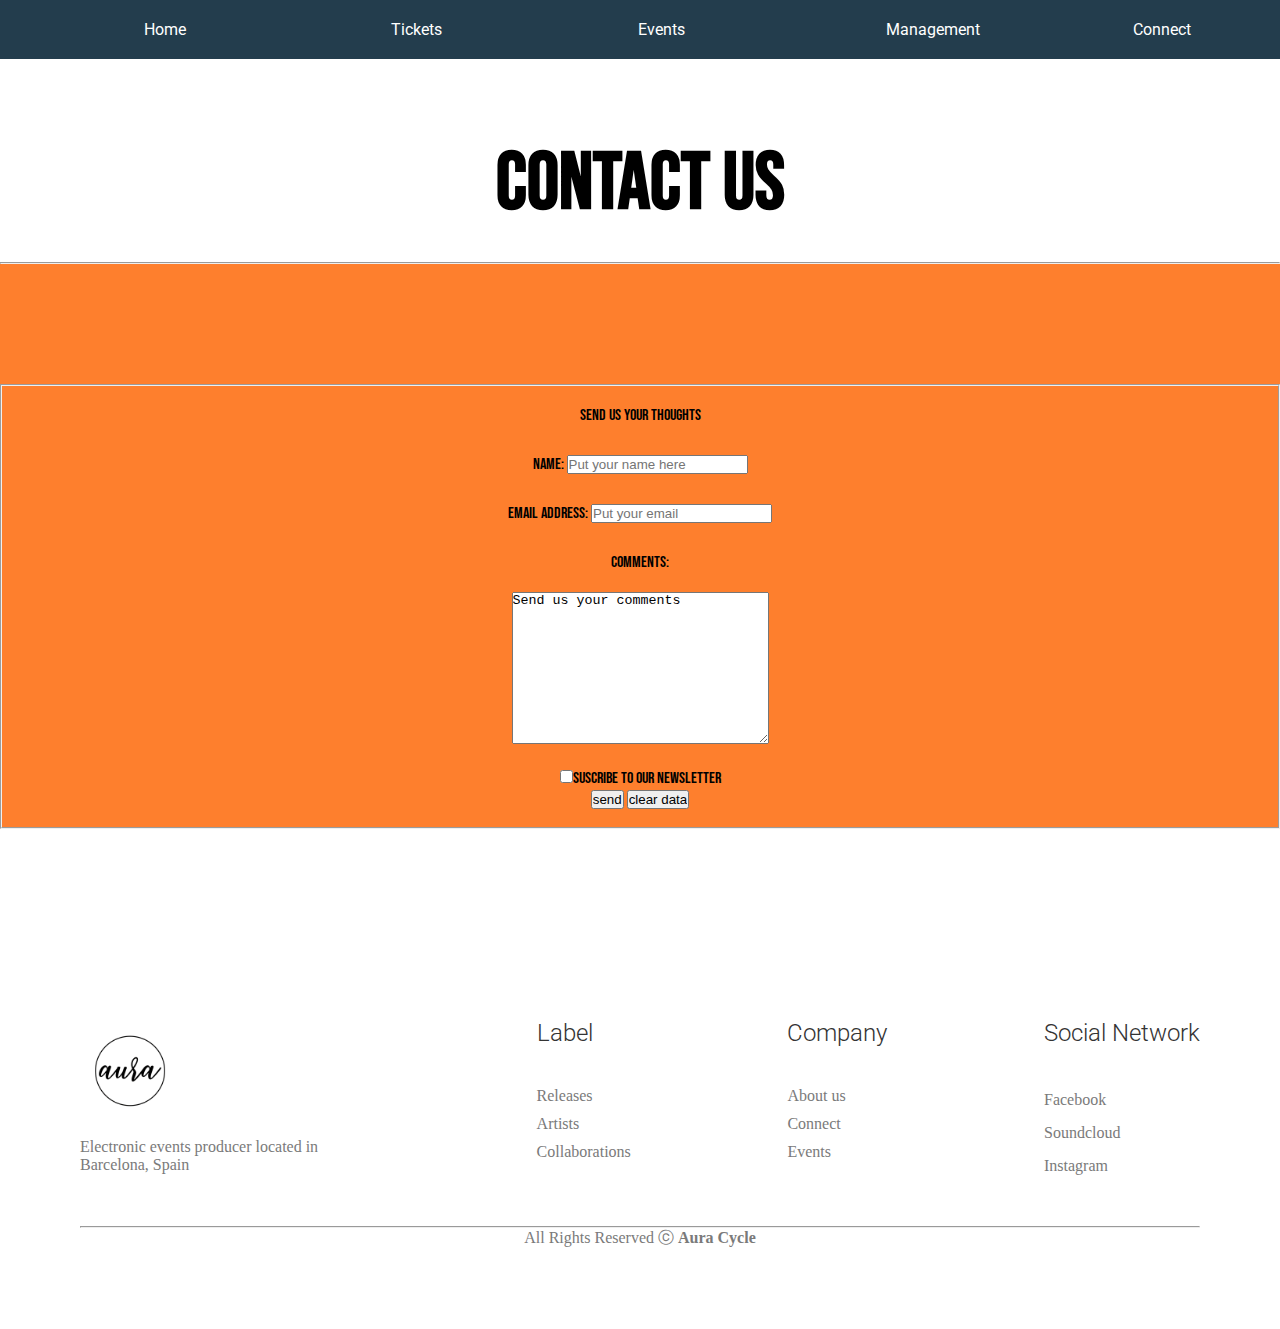
<file: aura/connect.html>
<!doctype html>
<html lang="en">
  <head>
    <meta charset="utf-8">
    <meta name="viewport" content="width=device-width, initial-scale=1">

    <link href="https://cdn.jsdelivr.net/npm/bootstrap@5.1.3/dist/css/bootstrap.min.css" rel="stylesheet" integrity="sha384-1BmE4kWBq78iYhFldvKuhfTAU6auU8tT94WrHftjDbrCEXSU1oBoqyl2QvZ6jIW3" crossorigin="anonymous">
    <link href="https://fonts.googleapis.com/css2?family=Bebas+Neue&family=Open+Sans:wght@300&family=Yuji+Syuku&display=swap" rel="stylesheet">
    <link rel="preconnect" href="https://fonts.googleapis.com">
    <link rel="preconnect" href="https://fonts.gstatic.com" crossorigin>
    <link href="https://fonts.googleapis.com/css2?family=Roboto:wght@100&display=swap" rel="stylesheet">
    <link rel="shortcut icon" type="image.png" href="../../Assets/favicon.png">
    <link rel="stylesheet" href="../sass/main.css">
    <title>Connect</title>
  </head>
  <body class="fondo">
     <header class="header">
        <nav class="header_nav">
          <ul class="header_list">
            <li class="header_item"><a href="../index.html">Home</a></li>
            <li class="header_item"><a href="tickets.html">Tickets</a></li>
            <li class="header_item"><a href="events.html">Events</a></li>
            <li class="header_item"><a href="management.html">Management</a></li>
            <li class="header_item"><a href="connect.html">Connect</a></li>
          </ul>
        </nav> 
     </header> 
        <br>
        <br>
    <div class="connect__title">
      <h1>Contact Us</h1>
    </div>  
    <hr>
      <nav class="fondoform">
        <form action="#" method=get enctype="text/plain" class="fondoform">
            <fieldset>
                <div class="commentscolortext">
                <legend>Send Us Your Thoughts</legend>
                </div>
                <div class="commentscolortext">
                <label for="info-personal">Name:</laberl>
                <input type="text" name="user-info" id="info-personal" placeholder="Put your name here">
                </label>
                </div>
                <div class="commentscolortext">
                <label for="info-personal">Email address:</laberl>
                <input type="text" name="user-info" id="info-personal" placeholder="Put your email">
                </div>
                <div class="commentscolortext">
                    <label for="comentarios">Comments:</label>
                </div>
                <textarea name="comments" rows="10" cols="30">Send us your comments</textarea>
                <div class="commentscolortext">
                <input type="checkbox" name="subscribe" value="1/2">Suscribe to our newsletter
                </div>
                <input type="submit" value="send" class="btn_submit">
                <input type="reset" value="clear data" class="btn_clear">
            </fieldset>
        
        </form>  
      </nav>  
      <footer class="footer">
        <div class="container__footer">
            <div class="box__footer">
                <div class="logo">
                    <img src="../assets/favicon.png" alt="imagenlogo" width="100" height="100"> 
                </div>
                <div class="terms">
                    <p>Electronic events producer located in Barcelona, ​​Spain</p>
                </div>
            </div>
            <div class="box__footer">
                <h2>Label</h2>
                <a href="#">Releases</a>
                <a href="#">Artists</a>
                <a href="#">Collaborations</a>
            </div>
            <div class="box__footer">
                <h2>Company</h2>
                <a href="#">About us</a>
                <a href="#">Connect</a>
                <a href="#">Events</a>
            </div>
            <div class="box__footer">
                <h2>Social Network</h2>
                <a href="#"><i class="fab fa-facebook-square"></i>Facebook</a>
                <a href="#"><i class="fab fa-soundcloud"></i>Soundcloud</a>
                <a href="#"><i class="fab fa-instagram-square"></i>Instagram</a>
            </div>
        </div>
        <div class="box__copyright">
            <hr>
            <p>All Rights Reserved ⓒ <b>Aura Cycle</b></p>
        </div>
    </footer>


    <script src="https://cdn.jsdelivr.net/npm/bootstrap@5.1.3/dist/js/bootstrap.bundle.min.js" integrity="sha384-ka7Sk0Gln4gmtz2MlQnikT1wXgYsOg+OMhuP+IlRH9sENBO0LRn5q+8nbTov4+1p" crossorigin="anonymous"></script>

  </body>
</html>
</file>
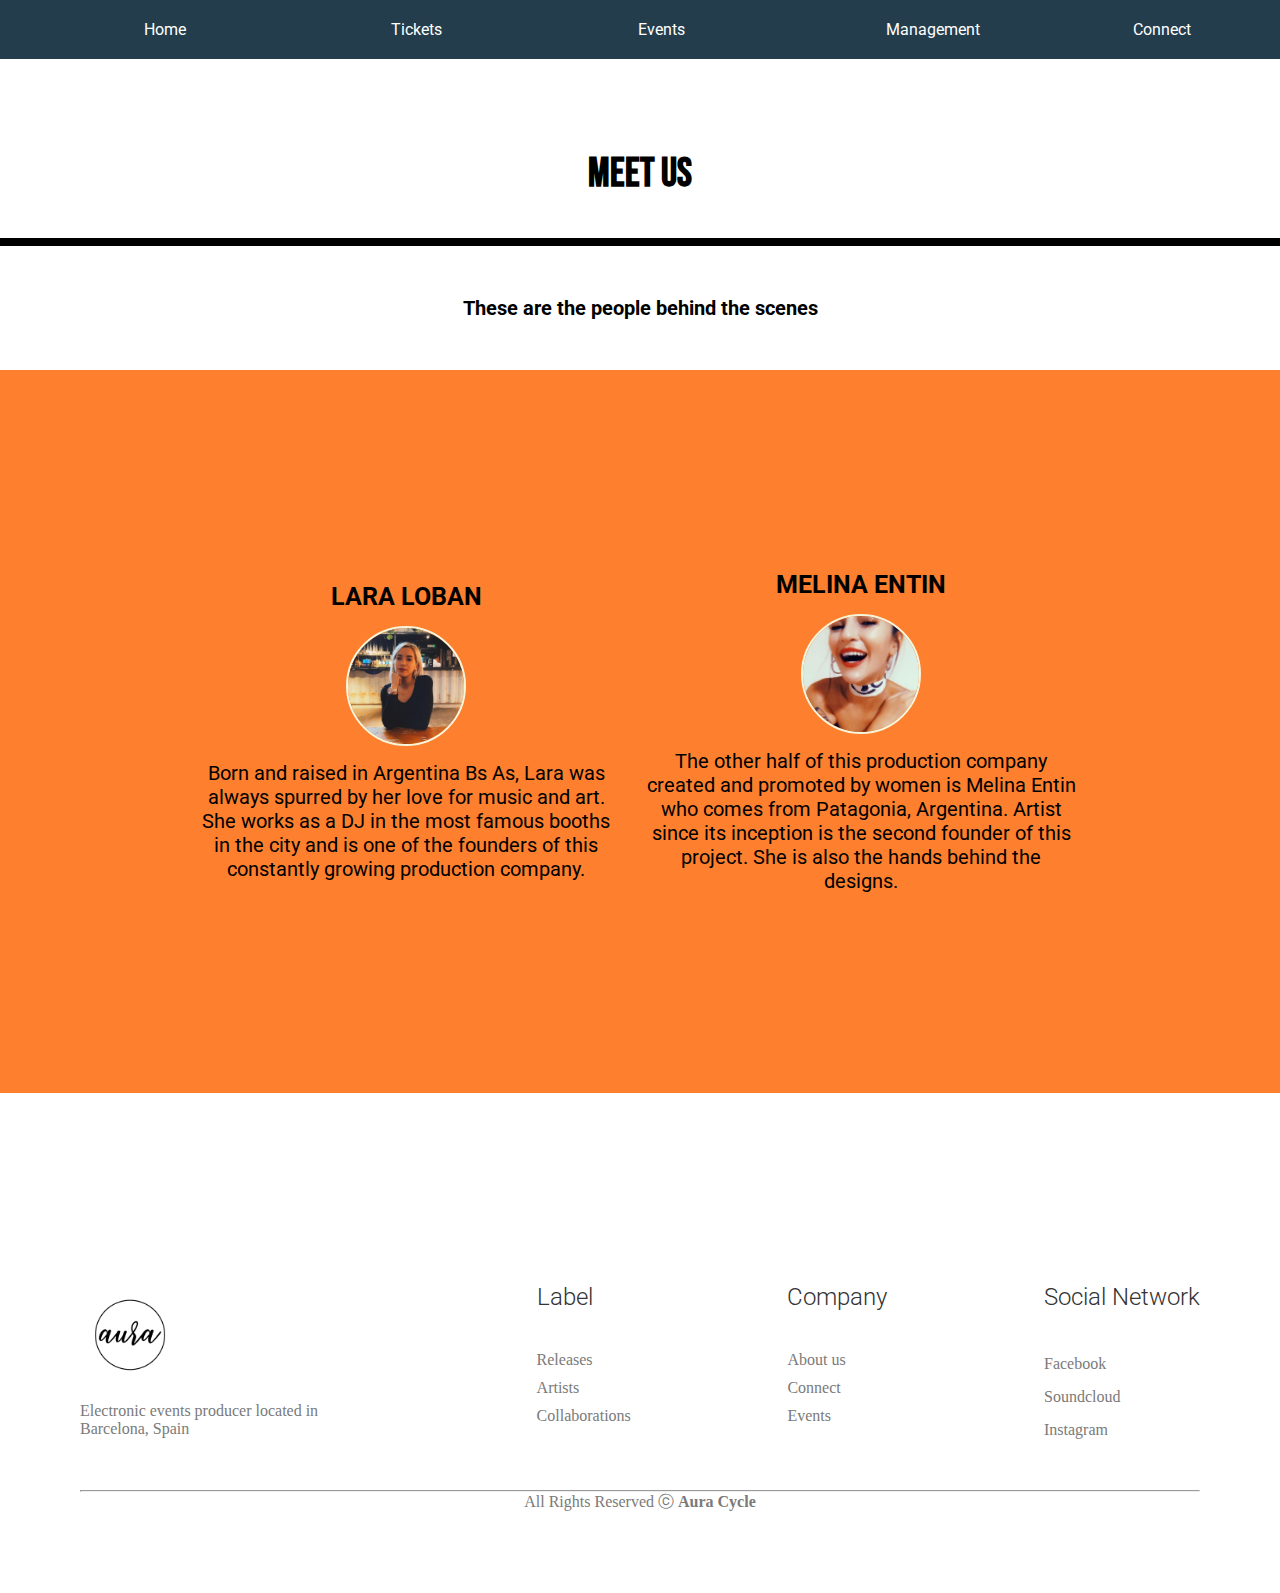
<file: aura/management.html>
<!doctype html>
<html lang="en">
  <head>
    <meta charset="utf-8">
    <meta name="viewport" content="width=device-width, initial-scale=1">

    <link href="https://cdn.jsdelivr.net/npm/bootstrap@5.1.3/dist/css/bootstrap.min.css" rel="stylesheet" integrity="sha384-1BmE4kWBq78iYhFldvKuhfTAU6auU8tT94WrHftjDbrCEXSU1oBoqyl2QvZ6jIW3" crossorigin="anonymous">
    <link href="https://fonts.googleapis.com/css2?family=Bebas+Neue&family=Open+Sans:wght@300&family=Yuji+Syuku&display=swap" rel="stylesheet">
    <link rel="preconnect" href="https://fonts.googleapis.com">
    <link rel="preconnect" href="https://fonts.gstatic.com" crossorigin>
    <link href="https://fonts.googleapis.com/css2?family=Roboto:wght@100&display=swap" rel="stylesheet">
    <link rel="shortcut icon" type="image.png" href="../../Assets/favicon.png">
    <link rel="stylesheet" href="../sass/main.css">
    <title>Management</title>
  </head>
  <body class="fondo"> 
      <header class="header">
          <nav class="header_nav">
            <ul class="header_list">
              <li class="header_item"><a href="../index.html">Home</a></li>
              <li class="header_item"><a href="./tickets.html">Tickets</a></li>
              <li class="header_item"><a href="events.html">Events</a></li>
              <li class="header_item"><a href="management.html">Management</a></li>
              <li class="header_item"><a href="connect.html">Connect</a></li>
            </ul>  
        </nav>
      </header>  
      <div>
        <section>
            <h2 class="miembros_title">Meet us</h2>
            <hr class="separador">
            <h3 class="miembros_subtitle">These are the people behind the scenes</h3>
            <div class="miembros_contenedor">
                <div class="miembros">
                    <h3 class="miembros_nombres">LARA LOBAN</h3>
                    <img class="miembros_img" src="../../assets/aecbdadd-9a11-4bb9-8f0c-fd0fa069fa34.jpeg" alt="membersimage">
                    <p class="miembros_parrafo">Born and raised in Argentina Bs As, Lara was always spurred by her love for music and art. She works as a DJ in the most famous booths in the city and is one of the founders of this constantly growing production company.</p>
                </div>
                <div class="miembros">
                    <h3 class="miembros_nombres">MELINA ENTIN</h3>
                    <img class="miembros_img" src="../../assets/merli.jpeg" alt="membersimage">
                    <p class="miembros_parrafo">The other half of this production company created and promoted by women is Melina Entin who comes from Patagonia, Argentina. Artist since its inception is the second founder of this project. She is also the hands behind the designs.</p>
                </div>
            </div>
        </section>
      </div>  
        <footer class="footer">
          <div class="container__footer">
              <div class="box__footer">
                  <div class="logo">
                      <img src="../assets/favicon.png" alt="imagenlogo" width="100" height="100"> 
                  </div>
                  <div class="terms">
                      <p>Electronic events producer located in Barcelona, ​​Spain</p>
                  </div>
              </div>
              <div class="box__footer">
                  <h2>Label</h2>
                  <a href="#">Releases</a>
                  <a href="#">Artists</a>
                  <a href="#">Collaborations</a>
              </div>
              <div class="box__footer">
                  <h2>Company</h2>
                  <a href="#">About us</a>
                  <a href="#">Connect</a>
                  <a href="#">Events</a>
              </div>
              <div class="box__footer">
                  <h2>Social Network</h2>
                  <a href="#"><i class="fab fa-facebook-square"></i>Facebook</a>
                  <a href="#"><i class="fab fa-soundcloud"></i>Soundcloud</a>
                  <a href="#"><i class="fab fa-instagram-square"></i>Instagram</a>
              </div>
          </div>
          <div class="box__copyright">
              <hr>
              <p>All Rights Reserved ⓒ <b>Aura Cycle</b></p>
          </div>
      </footer>
     <script src="https://cdn.jsdelivr.net/npm/bootstrap@5.1.3/dist/js/bootstrap.bundle.min.js" integrity="sha384-ka7Sk0Gln4gmtz2MlQnikT1wXgYsOg+OMhuP+IlRH9sENBO0LRn5q+8nbTov4+1p" crossorigin="anonymous"></script>
    </body>
</html>
</file>
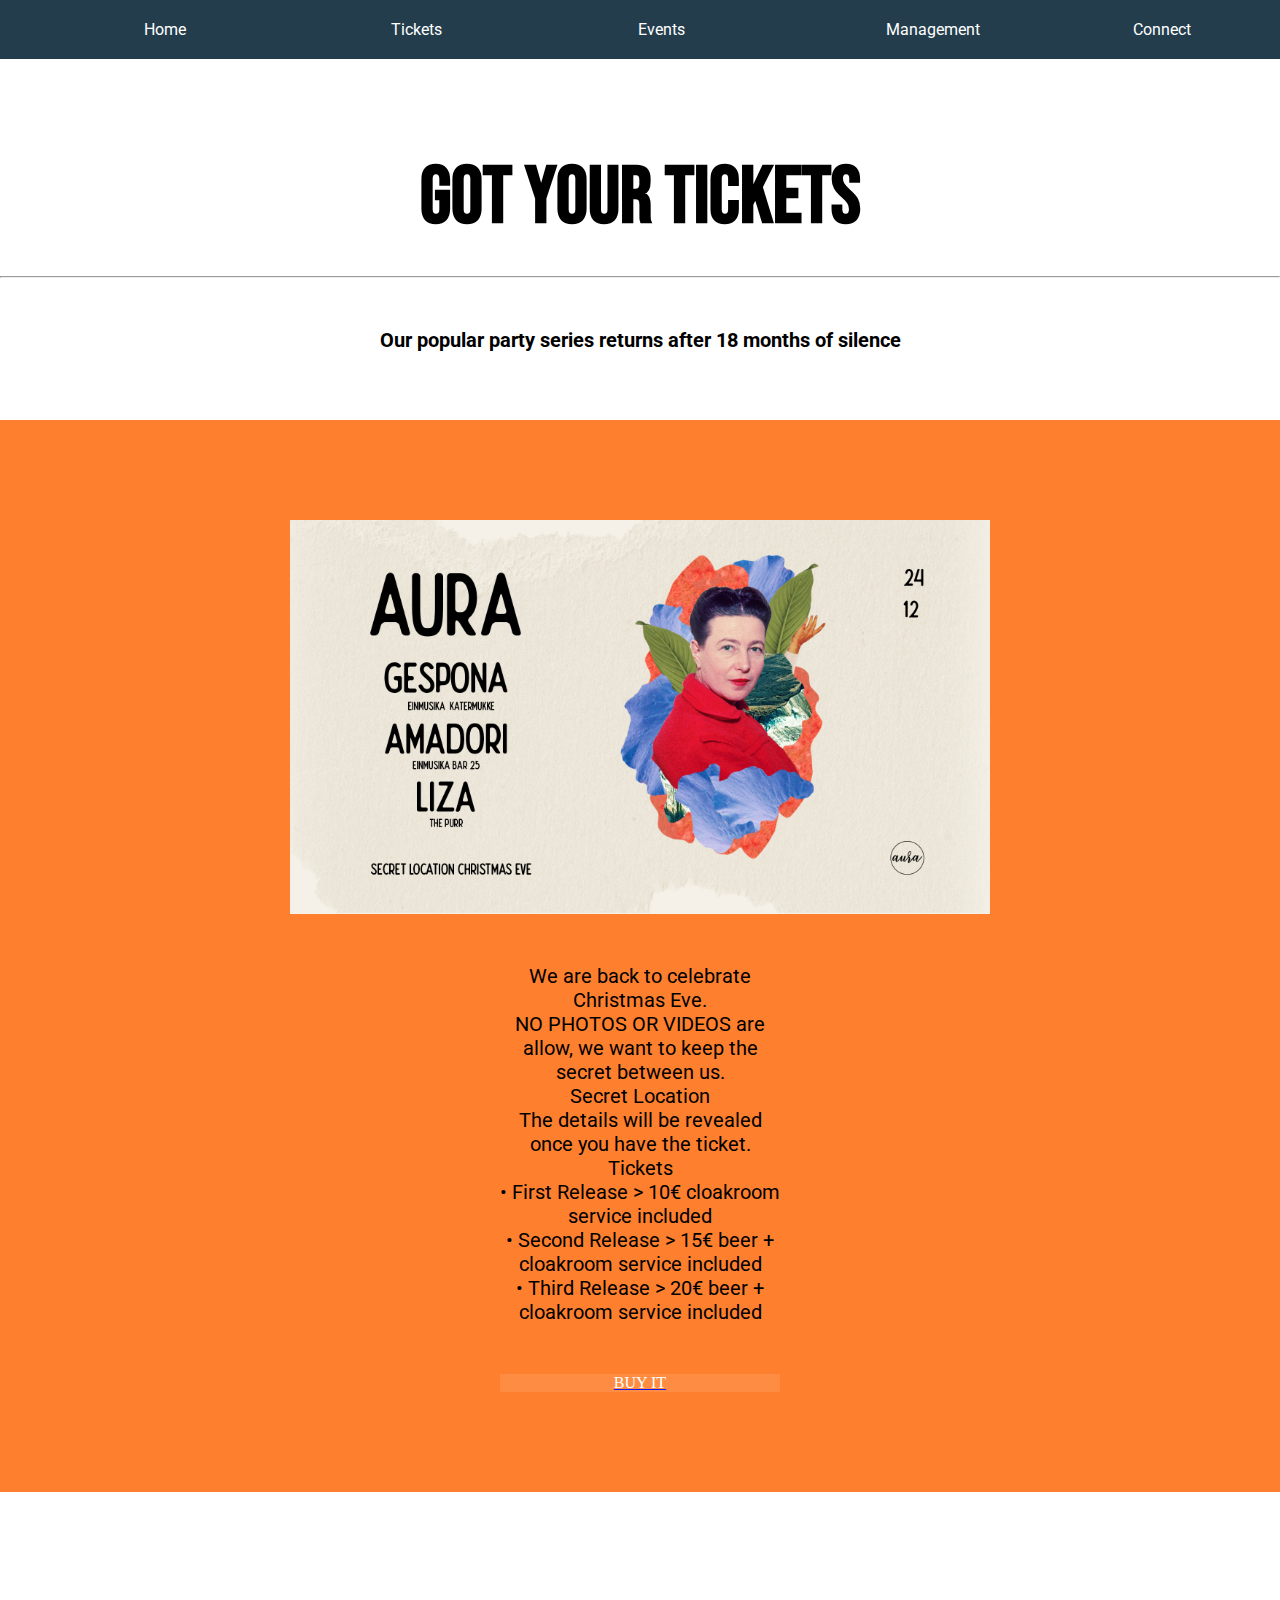
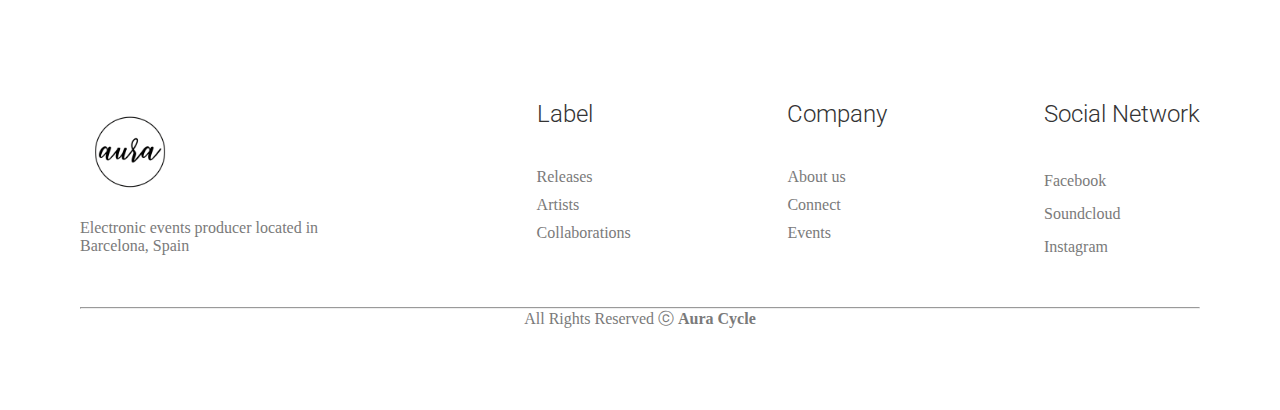
<file: aura/tickets.html>
<!doctype html>
<html lang="en" class="htmlfondotickets">
  <head>
    <meta charset="utf-8">
    <meta name="viewport" content="width=device-width, initial-scale=1">

    <link href="https://cdn.jsdelivr.net/npm/bootstrap@5.1.3/dist/css/bootstrap.min.css" rel="stylesheet" integrity="sha384-1BmE4kWBq78iYhFldvKuhfTAU6auU8tT94WrHftjDbrCEXSU1oBoqyl2QvZ6jIW3" crossorigin="anonymous">
    <link href="https://fonts.googleapis.com/css2?family=Bebas+Neue&family=Open+Sans:wght@300&family=Yuji+Syuku&display=swap" rel="stylesheet">
    <link rel="preconnect" href="https://fonts.googleapis.com">
    <link rel="preconnect" href="https://fonts.gstatic.com" crossorigin>
    <link href="https://fonts.googleapis.com/css2?family=Roboto:wght@100&display=swap" rel="stylesheet">
    <link rel="shortcut icon" type="image.png" href="../../Assets/favicon.png">
    <link rel="stylesheet" href="../sass/main.css">
    <title>Tickets</title>
  </head>
  <body class="fondo">
    <header class="header">
      <nav class="header_nav">
        <ul class="header_list">
          <li class="header_item"><a href="../index.html">Home</a></li>
          <li class="header_item"><a href="./tickets.html">Tickets</a></li>
          <li class="header_item"><a href="events.html">Events</a></li>
          <li class="header_item"><a href="management.html">Management</a></li>
          <li class="header_item"><a href="connect.html">Connect</a></li>
        </ul>
      </nav>
    </header>
  <div>
    <nav class="tickets">
    <h1 class="tickets_title">Got your tickets</h1>
    <hr>
    <h3 class="tickets_subtitle">Our popular party series returns after 18 months of silence</h3>
    <br>
  </div>
  <div class="section__tickets">
    <section>
        <div class="tickets_image">
        <img src="../assets/promoaura-800w.jpg" width="700" height="394">
        </div>
        <p class="tickets_parrafo">
            We are back to celebrate Christmas Eve.<br>
            
            NO PHOTOS OR VIDEOS are allow, we want to keep the secret between us.<br>
            
            Secret Location<br>
            
            The details will be revealed once you have the ticket.<br>
            
            Tickets<br>
            
            • First Release > 10€ cloakroom service included<br>
            
            • Second Release > 15€ beer + cloakroom service included<br>
            
            • Third Release > 20€ beer + cloakroom service included<br>
            </p>
            <div class="locationbutton">
                <a href="https://verse.events/i9wom0asNDiZo">
                  <div class="box-1">
                    <div class="btn btn-one">
                      <span>BUY IT</span>
                    </div>
                  </div>
                </a>
            </div>    
    </section>
  </div>
    <br>
    <footer class="footer">
      <div class="container__footer">
          <div class="box__footer">
              <div class="logo">
                  <img src="../assets/favicon.png" alt="imagenlogo" width="100" height="100"> 
              </div>
              <div class="terms">
                  <p>Electronic events producer located in Barcelona, ​​Spain</p>
              </div>
          </div>
          <div class="box__footer">
              <h2>Label</h2>
              <a href="#">Releases</a>
              <a href="#">Artists</a>
              <a href="#">Collaborations</a>
          </div>
          <div class="box__footer">
              <h2>Company</h2>
              <a href="#">About us</a>
              <a href="#">Connect</a>
              <a href="#">Events</a>
          </div>
          <div class="box__footer">
              <h2>Social Network</h2>
              <a href="#"><i class="fab fa-facebook-square"></i>Facebook</a>
              <a href="#"><i class="fab fa-soundcloud"></i>Soundcloud</a>
              <a href="#"><i class="fab fa-instagram-square"></i>Instagram</a>
          </div>
      </div>
      <div class="box__copyright">
          <hr>
          <p>All Rights Reserved ⓒ <b>Aura Cycle</b></p>
      </div>
  </footer>
    <script src="https://cdn.jsdelivr.net/npm/bootstrap@5.1.3/dist/js/bootstrap.bundle.min.js" integrity="sha384-ka7Sk0Gln4gmtz2MlQnikT1wXgYsOg+OMhuP+IlRH9sENBO0LRn5q+8nbTov4+1p" crossorigin="anonymous"></script>


  </body>
</html>
</file>
<file: sass/main.css>
@charset "UTF-8";
* {
  margin: 0;
  padding: 0;
  -webkit-box-sizing: border-box;
          box-sizing: border-box;
}

.header {
  position: fixed;
  -webkit-box-pack: center;
      -ms-flex-pack: center;
          justify-content: center;
  margin: 0;
  padding: 0;
  text-decoration: none;
  background-color: #233D4D;
  width: 100%;
  text-align: center;
}

.header ul li a {
  color: white;
  text-decoration: none;
  padding: 20px 120px;
  display: block;
  min-width: 100px;
}

.header ul {
  list-style: none;
  margin: 0px;
  padding: 0px;
}

.header ul li {
  display: inline-block;
  width: 19%;
}

.header ul li a:hover {
  background-color: #619B8A;
}

.header_list {
  font-family: 'Roboto', sans-serif;
}

.header_item {
  font-family: 'Roboto', sans-serif;
  font-size: 1rem;
}

.title {
  font-family: 'Bebas Neue', cursive;
  font-size: 5rem;
  position: static;
  text-align: center;
  color: black;
}

.btn-one {
  color: #FFF;
  -webkit-transition: all 0.3s;
  transition: all 0.3s;
  position: relative;
}

.btn-one span {
  -webkit-transition: all 0.3s;
  transition: all 0.3s;
}

.btn-one::before {
  content: '';
  position: absolute;
  bottom: 0;
  left: 0;
  width: 100%;
  height: 100%;
  z-index: 1;
  opacity: 0;
  -webkit-transition: all 0.3s;
  transition: all 0.3s;
  border-top-width: 1px;
  border-bottom-width: 1px;
  border-top-style: solid;
  border-bottom-style: solid;
  border-top-color: rgba(255, 255, 255, 0.5);
  border-bottom-color: rgba(255, 255, 255, 0.5);
  -webkit-transform: scale(0.1, 1);
          transform: scale(0.1, 1);
}

.btn-one:hover span {
  letter-spacing: 2px;
}

.btn-one:hover::before {
  opacity: 1;
  -webkit-transform: scale(1, 1);
          transform: scale(1, 1);
}

.btn-one::after {
  content: '';
  position: absolute;
  bottom: 0;
  left: 0;
  width: 100%;
  height: 100%;
  z-index: 1;
  -webkit-transition: all 0.3s;
  transition: all 0.3s;
  background-color: rgba(255, 255, 255, 0.1);
}

.btn-one:hover::after {
  opacity: 0;
  -webkit-transform: scale(0.1, 1);
          transform: scale(0.1, 1);
}

.section__tickets {
  background-color: #FE7F2D;
  width: 100%;
  display: -webkit-box;
  display: -ms-flexbox;
  display: flex;
  -webkit-box-orient: vertical;
  -webkit-box-direction: normal;
      -ms-flex-direction: column;
          flex-direction: column;
  padding: 100px 500px;
}

.redes {
  list-style: none;
  display: -webkit-box;
  display: -ms-flexbox;
  display: flex;
  -webkit-box-pack: right;
      -ms-flex-pack: right;
          justify-content: right;
}

.fondo {
  background-color: white;
  padding: 0px;
  margin-top: 0;
  margin: 0;
}

.title {
  font-family: 'Bebas Neue', cursive;
  position: static;
  text-align: center;
  color: black;
  font-size: 5rem;
  margin-top: 120px;
}

.description {
  font-family: 'Bebas Neue', cursive;
  position: static;
  text-align: center;
  color: black;
  font-size: 1rem;
  font-family: 'Roboto', sans-serif;
  padding-top: 10px;
  padding-bottom: 15px;
}

.title--forevents {
  font-family: 'Bebas Neue', cursive;
  position: static;
  text-align: center;
  color: black;
  font-size: 2rem;
  padding-top: 10px;
  padding-bottom: 10px;
}

.locationimages {
  display: -webkit-box;
  display: -ms-flexbox;
  display: flex;
  -webkit-box-pack: justify;
      -ms-flex-pack: justify;
          justify-content: space-between;
  margin-left: 70px;
  margin-right: 70px;
}

.section__video {
  display: -webkit-box;
  display: -ms-flexbox;
  display: flex;
  -webkit-box-orient: vertical;
  -webkit-box-direction: normal;
      -ms-flex-direction: column;
          flex-direction: column;
  padding-bottom: 500px;
  padding-top: 500px;
  padding: 100px 500px;
  background-color: #FE7F2D;
}

.section__video h2 {
  font-family: 'Bebas Neue', cursive;
  position: static;
  text-align: center;
  color: black;
  text-align: center;
  margin-bottom: 20px;
  margin-top: 20px;
}

.gallery {
  display: -ms-grid;
  display: grid;
  -ms-grid-columns: (1fr)[3];
      grid-template-columns: repeat(3, 1fr);
  gap: 10px;
  padding: 1rem;
}

.gallery img {
  width: 100%;
}

.gallery img:nth-child(1) {
  grid-column: 2 stan 4;
}

.fondoform {
  font-family: 'Bebas Neue', cursive;
  font-size: 15mp;
  color: white;
  text-align: center;
  list-style: none;
  padding-top: 60px;
  background-size: cover;
  background-color: #FE7F2D;
}

.connect__title {
  display: -webkit-box;
  display: -ms-flexbox;
  display: flex;
  -webkit-box-orient: vertical;
  -webkit-box-direction: normal;
      -ms-flex-direction: column;
          flex-direction: column;
  font-family: 'Bebas Neue', cursive;
  color: black;
  font-size: 40px;
  padding-top: 100px;
  padding-bottom: 30px;
  -webkit-box-pack: center;
      -ms-flex-pack: center;
          justify-content: center;
  text-align: center;
}

.commentscolortext {
  color: black;
  padding: 10px;
  margin: 10px;
}

.separador {
  background-color: black;
  height: 8px;
  border: none;
}

.miembros_contenedor {
  color: black;
  display: -webkit-box;
  display: -ms-flexbox;
  display: flex;
  gap: 30px;
  -webkit-box-align: center;
      -ms-flex-align: center;
          align-items: center;
  background-color: #FE7F2D;
  padding: 200px 200px;
}

.miembros {
  display: -webkit-box;
  display: -ms-flexbox;
  display: flex;
  -webkit-box-orient: vertical;
  -webkit-box-direction: normal;
      -ms-flex-direction: column;
          flex-direction: column;
  font-family: 'Roboto', sans-serif;
  text-align: center;
}

.miembros_nombres {
  font-size: 25px;
  padding-bottom: 15px;
}

.miembros_parrafo {
  font-size: 20px;
  padding-top: 15px;
}

.miembros_img {
  width: 100%;
  border-radius: 50%;
  max-width: 120px;
  height: 120px;
  -o-object-fit: cover;
     object-fit: cover;
  margin: auto;
  border: 2px solid beige;
}

.miembros_title {
  font-family: 'Bebas Neue', cursive;
  color: black;
  font-size: 40px;
  display: -webkit-box;
  display: -ms-flexbox;
  display: flex;
  -webkit-box-pack: center;
      -ms-flex-pack: center;
          justify-content: center;
  padding-top: 150px;
  padding-bottom: 40px;
}

.miembros_subtitle {
  color: black;
  font-size: 20px;
  display: -webkit-box;
  display: -ms-flexbox;
  display: flex;
  -webkit-box-pack: center;
      -ms-flex-pack: center;
          justify-content: center;
  padding-top: 50px;
  padding-bottom: 50px;
  font-family: 'Roboto', sans-serif;
}

.tickets {
  display: -webkit-box;
  display: -ms-flexbox;
  display: flex;
  -webkit-box-orient: vertical;
  -webkit-box-direction: normal;
      -ms-flex-direction: column;
          flex-direction: column;
  font-family: 'Bebas Neue', cursive;
  color: black;
  font-size: 40px;
  padding-top: 150px;
  padding-bottom: 20px;
  -webkit-box-pack: center;
      -ms-flex-pack: center;
          justify-content: center;
}

.tickets_title {
  -webkit-box-pack: center;
      -ms-flex-pack: center;
          justify-content: center;
  display: -webkit-box;
  display: -ms-flexbox;
  display: flex;
  padding-bottom: 30px;
}

.tickets_subtitle {
  font-family: 'Bebas Neue', cursive;
  color: black;
  font-size: 20px;
  display: -webkit-box;
  display: -ms-flexbox;
  display: flex;
  -webkit-box-pack: center;
      -ms-flex-pack: center;
          justify-content: center;
  padding-top: 50px;
  font-family: 'Roboto', sans-serif;
}

.tickets_image {
  display: -webkit-box;
  display: -ms-flexbox;
  display: flex;
  -webkit-box-pack: center;
      -ms-flex-pack: center;
          justify-content: center;
}

.tickets_parrafo {
  display: -webkit-box;
  display: -ms-flexbox;
  display: flex;
  -webkit-box-orient: vertical;
  -webkit-box-direction: normal;
      -ms-flex-direction: column;
          flex-direction: column;
  text-align: center;
  font-family: 'Roboto', sans-serif;
  -webkit-box-pack: center;
      -ms-flex-pack: center;
          justify-content: center;
  font-size: 20px;
  padding-top: 50px;
  padding-bottom: 50px;
}

.locationbutton {
  text-align: center;
}

.htmlfondotickets {
  height: 100%;
  background-image: -webkit-gradient(linear, left top, left bottom, from(#d8e2dc), to(white));
  background-image: linear-gradient(to bottom, #d8e2dc, white);
}

.btn_submit {
  position: relative;
  bottom: 18px;
}

.btn_clear {
  position: relative;
  bottom: 18px;
}

.footer {
  width: 100%;
  height: 500px;
  padding: 50px 0px;
}

.container__footer {
  display: -webkit-box;
  display: -ms-flexbox;
  display: flex;
  -ms-flex-wrap: wrap;
      flex-wrap: wrap;
  -webkit-box-pack: justify;
      -ms-flex-pack: justify;
          justify-content: space-between;
  max-width: 1200px;
  margin: auto;
  margin-top: 100px;
}

.box__footer {
  display: -webkit-box;
  display: -ms-flexbox;
  display: flex;
  -webkit-box-orient: vertical;
  -webkit-box-direction: normal;
      -ms-flex-direction: column;
          flex-direction: column;
  padding: 40px;
}

.box__footer .terms {
  margin-top: 15px;
  max-width: 300px;
  font-weight: 500;
  color: #7a7a7a;
  text-align: left;
}

.box__footer h2 {
  margin-bottom: 40px;
  color: #343434;
  font-weight: 300;
  font-family: 'Roboto', sans-serif;
}

.box__footer a {
  margin-bottom: 10px;
  color: #7a7a7a;
  text-decoration: none;
}

.box__footer a:hover {
  opacity: o 0.8;
}

.box__footer a .fab {
  font-size: 20px;
}

.box__copyright {
  max-width: 1200px;
  margin: auto;
  text-align: center;
  padding: 0px 40px;
}

.box__copyright p {
  color: #7a7a7a;
}

/* aquí empieza mi mobile first */
.tracking-in-expand {
  -webkit-animation: tracking-in-expand 0.7s cubic-bezier(0.215, 0.61, 0.355, 1) 1s both;
  animation: tracking-in-expand 0.7s cubic-bezier(0.215, 0.61, 0.355, 1) 1s both;
}

@-webkit-keyframes tracking-in-expand {
  0% {
    letter-spacing: -0.5em;
    opacity: 0;
  }
  40% {
    opacity: 0.6;
  }
  100% {
    opacity: 1;
  }
}

@keyframes tracking-in-expand {
  0% {
    letter-spacing: -0.5em;
    opacity: 0;
  }
  40% {
    opacity: 0.6;
  }
  100% {
    opacity: 1;
  }
}

.vibrate-1 {
  -webkit-animation: vibrate-1 0.3s linear infinite both;
  animation: vibrate-1 0.3s linear infinite both;
}

@-webkit-keyframes vibrate-1 {
  0% {
    -webkit-transform: translate(0);
    transform: translate(0);
  }
  20% {
    -webkit-transform: translate(-2px, 2px);
    transform: translate(-2px, 2px);
  }
  40% {
    -webkit-transform: translate(-2px, -2px);
    transform: translate(-2px, -2px);
  }
  60% {
    -webkit-transform: translate(2px, 2px);
    transform: translate(2px, 2px);
  }
  80% {
    -webkit-transform: translate(2px, -2px);
    transform: translate(2px, -2px);
  }
  100% {
    -webkit-transform: translate(0);
    transform: translate(0);
  }
}

@keyframes vibrate-1 {
  0% {
    -webkit-transform: translate(0);
    transform: translate(0);
  }
  20% {
    -webkit-transform: translate(-2px, 2px);
    transform: translate(-2px, 2px);
  }
  40% {
    -webkit-transform: translate(-2px, -2px);
    transform: translate(-2px, -2px);
  }
  60% {
    -webkit-transform: translate(2px, 2px);
    transform: translate(2px, 2px);
  }
  80% {
    -webkit-transform: translate(2px, -2px);
    transform: translate(2px, -2px);
  }
  100% {
    -webkit-transform: translate(0);
    transform: translate(0);
  }
}

.nav_toggle {
  color: white;
  background: none;
  border: none;
  font-size: 30px;
  padding: 0 20px;
  line-height: 60px;
  display: none;
}

@media only screen and (min-device-width: 768px) and (max-device-width: 1024px) and (-webkit-min-device-pixel-ratio: 1) {
  .gallery {
    display: -webkit-box;
    display: -ms-flexbox;
    display: flex;
    -webkit-box-orient: horizontal;
    -webkit-box-direction: normal;
        -ms-flex-direction: row;
            flex-direction: row;
    -ms-flex-wrap: wrap;
        flex-wrap: wrap;
    padding: 4rem;
    row-gap: 2rem;
  }
  .gallery img {
    width: 100%;
    height: auto;
  }
}

@media screen and (min-device-width: 320px) and (max-device-width: 480px) {
  .gallery {
    display: -webkit-box;
    display: -ms-flexbox;
    display: flex;
    -webkit-box-orient: horizontal;
    -webkit-box-direction: normal;
        -ms-flex-direction: row;
            flex-direction: row;
    -ms-flex-wrap: wrap;
        flex-wrap: wrap;
    padding: 1rem;
    row-gap: 2rem;
  }
  .gallery img {
    width: 100%;
    height: auto;
  }
  .miembros_contenedor {
    -ms-flex-wrap: wrap;
        flex-wrap: wrap;
    display: -webkit-box;
    display: -ms-flexbox;
    display: flex;
    -webkit-box-orient: horizontal;
    -webkit-box-direction: normal;
        -ms-flex-direction: row;
            flex-direction: row;
    padding: 1rem;
  }
  .fondoevents {
    -ms-flex-wrap: wrap;
        flex-wrap: wrap;
  }
  .fondomanagement {
    -ms-flex-wrap: wrap;
        flex-wrap: wrap;
  }
  .fondoconnect {
    -ms-flex-wrap: wrap;
        flex-wrap: wrap;
  }
  .section__locationvideo {
    display: -webkit-box;
    display: -ms-flexbox;
    display: flex;
    -ms-flex-wrap: wrap;
        flex-wrap: wrap;
    width: 100%;
  }
  .section__video {
    display: -webkit-box;
    display: -ms-flexbox;
    display: flex;
    width: 100%;
    -ms-flex-wrap: wrap;
        flex-wrap: wrap;
  }
}
/*# sourceMappingURL=main.css.map */
</file>
